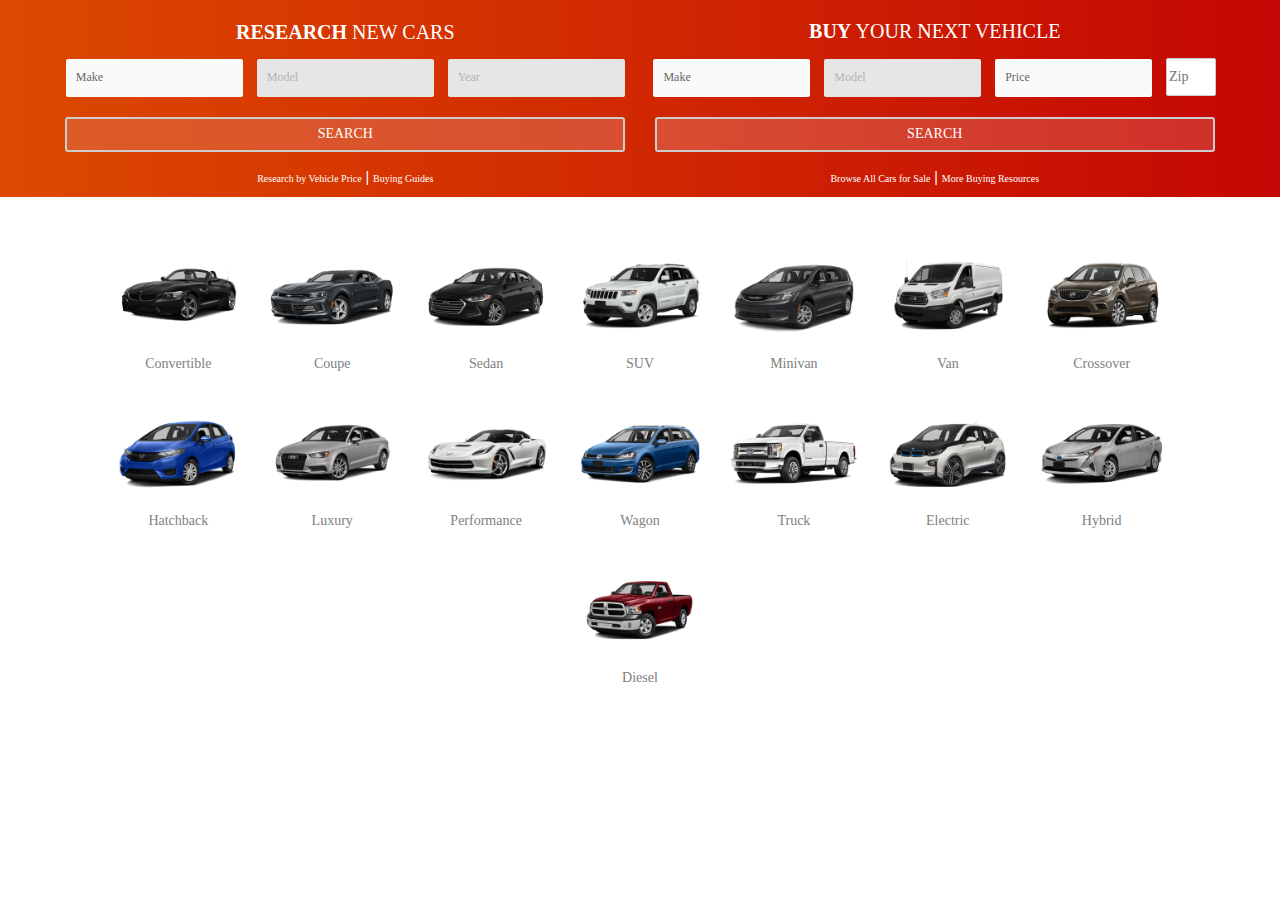
<file: index.html>
<!doctype html>
<html class="no-js" lang="">
    <head>
        <meta charset="utf-8">
        <meta http-equiv="x-ua-compatible" content="ie=edge">
        <title></title>
        <meta name="description" content="">
        <meta name="viewport" content="width=device-width, initial-scale=1">
        
        <!-- Place favicon.ico and apple-touch-icon.png in the root directory -->
        <link rel="apple-touch-icon" href="apple-touch-icon.png">


        <link rel="stylesheet" href="css/main.css"> 
        <meta name="viewport" content="width=device-width, initial-scale=1">
        <link rel="stylesheet" href="https://maxcdn.bootstrapcdn.com/bootstrap/3.3.7/css/bootstrap.min.css">
        <script src="https://ajax.googleapis.com/ajax/libs/jquery/3.2.0/jquery.min.js"></script>
        <script src="https://maxcdn.bootstrapcdn.com/bootstrap/3.3.7/js/bootstrap.min.js"></script>
    </head>
    <body>
        <!-- Enter HTML Content in here -->
        <div id="fullheader">
            <div class="top-container">
                <div class="left">
                    <form class="form-inline">
                        <h2 class="white-text font-all"><span style="font-weight:bold;">RESEARCH</span> NEW CARS</h2>
      
                    </form>
                    <select name="select" id="drop-button">
                        <option selected="">Make</option>
                        <option value="toyota">Toyota</option>
                        <option value="honda">Honda</option>
                        <option value="volvo">Volvo</option>
                        <option value="Mercedes">Mercedes</option>
                    </select>
                     <select id="disable-select">
                        <option selected="">Model</option>
                        <option value="option">Option 1</option>
                        <option value="choice">Option 2</option>
                        <option value="something">Option 3</option>
                        <option value="other">Option 4</option>
                    </select>
                     <select id="disable-select">
                        <option selected="">Year</option>
                        <option value="year-one">2015</option>
                        <option value="year-two">2016</option>
                        <option value="year-three">2017</option>
                        <option value="year-four">2018</option>
                    </select>
                    <p><button type="button" class="button add-margin">SEARCH</button></p>
                    <p style="color:white;"><a class="link">Research by Vehicle Price</a> | <a class="link">Buying Guides</a></p>
                </div>

                <div class="right">
                    <form class="form-inline">
                        <h3 class="white-text font-all"><span style="font-weight:bold;">BUY</span> YOUR NEXT VEHICLE</h3>
                    </form>
                     <select id="drop-button2"><span class="caret"></span>
                        <option selected="">Make</option>
                        <option value="toyota">Toyota</option>
                        <option value="honda">Honda</option>
                        <option value="volvo">Volvo</option>
                        <option value="Mercedes">Mercedes</option>
                    </select>
                     <select id="disable-select2" >
                        <option selected="">Model</option>
                        <option value="option">Option 1</option>
                        <option value="choice">Option 2</option>
                        <option value="something">Option 3</option>
                        <option value="other">Option 4</option>
                    </select>
                     <select id="drop-button2">
                        <option selected="">Price</option>
                        <option value="price-one">10000</option>
                        <option value="price-two">15000</option>
                        <option value="price-three">20000</option>
                        <option value="price-four">300000</option>
                    </select>

                    <input type="text" id="zip" placeholder="Zip" class="zip-input">

                    <p><button type="button" class="button2">SEARCH</button></p>
                    <p style="color:white;"><a class="link">Browse All Cars for Sale</a> | <a class="link">More Buying Resources</a></p>

                </div>
            </div>
        </div>

        <div class="contain">
            <div align="center" class="category">
                <img src="images/convertible.png" style="width:130px"/>
                <div class="name description">Convertible</div>
            </div>
            <div align="center" class="category">
                <img src="images/coupe.png" style="width:130px"/><div class="name description">Coupe</div>
            </div>
            <div align="center" class="category">
                <img src="images/sedan.png" style="width:130px"/>
                <div class="name description">Sedan</div>
            </div>
            <div align="center" class="category">
                <img src="images/suv.png" style="width:130px"/>
                <div class="name description">SUV</div>
            </div>
            <div align="center" class="category">
                <img src="images/minivan.png" style="width:130px"/>
                <div class="name description">Minivan</div>
            </div>
            <div align="center" class="category">
                <img src="images/van.png" style="width:130px"/>
                <div class="name description">Van</div>
            </div>
            <div align="center" class="category">
                <img src="images/crossover.png" style="width:130px"/>
                <div class="name description">Crossover</div>
            </div>
            <div align="center" class="category">
                <img src="images/hatchback.png" style="width:130px"/>
                <div class="name description">Hatchback</div>
            </div>
            <div align="center" class="category">
                <img src="images/luxury.png" style="width:130px"/>
                <div class="name description">Luxury</div>
            </div>
            <div align="center" class="category">
                <img src="images/performance.png" style="width:130px"/>
                <div class="name description">Performance</div>
            </div>
            <div align="center" class="category">
                <img src="images/wagon.png" style="width:130px"/>
                <div class="name description">Wagon</div>
            </div>
            <div align="center" class="category">
                <img src="images/truck.png" style="width:130px"/>
                <div class="name description">Truck</div>
            </div>
            <div align="center" class="category">
                <img src="images/electric.png" style="width:130px"/>
                <div class="name description">Electric</div>
            </div>
            <div align="center" class="category">
                <img src="images/hybrid.png" style="width:130px"/>
                <div class="name description">Hybrid</div>
            </div>
            <div align="center" class="category">
                <img src="images/diesel.png" style="width:130px"/>
                <div class="name description">Diesel</div>
            </div>
        </div>

       
    </body>
</html>
</file>
<file: css/main.css>
#fullheader{
	background-color: red;
	background: linear-gradient(to left, #c40704, #dd4900);
	float:center;
	overflow:auto;
}

.top-container{
	text-align: center;
	margin: 20px 30px 0 30px;
}

.left{
	display: inline-block;
	width:48%;
}

.right{
	display: inline-block;
	width:48%;

}

.font-all{
	font-family:"Tahoma";
	font-weight: 75;
	text-align: center;
}

.white-text{
	color:white;
	font-size:20px;
}

h2{
	display:inline;
	text-align: center;
}
h3{
	display:inline;
	text-align: center;
}

.button{
	background: linear-gradient(to left, #d84e32,#dc5b25);
	color:white;
	border: 2px solid #ccc;
	font-family: "Tahoma";
	margin: 15px 5px 5px 5px;
	height: 35px;
	width: 560px;
	border-radius: 3px;
	
}

.button2{
	background: linear-gradient(to left, #cf3029,#d84e32);
	color:white;
	border: 2px solid #ccc;
	font-family: "Tahoma";
	margin: 15px 5px 5px 5px;
	height: 35px;
	width: 560px;
	border-radius: 3px;

}


select#drop-button,select#drop-button2{
	background-color: white;
	color:#666666;
	border: 1px solid #ccc;
	height: 38px;
	width: 177px;
	font-family: "Tahoma";
	font-size: 12px;
	text-align: left;
	margin: 15px 5px 5px 5px;
	border-radius: 2px;
	-webkit-appearance: none;
	-moz-appearance: none;
	border: 0;  
	background: #fafafa url(http://www.geticket.it/skin/frontend/geticket/default/images/Down_red_arrow.png) no-repeat 95% center;
	text-indent: 0.01px;
	text-overflow: "";
	padding: 10px;
	background-size: 7px;
}

select#drop-button2{
	width: 157px;
}

select#disable-select,select#disable-select2{
	background-color: #e6e6e6;
	color:#b3b3b3;
	border: 1px solid #ccc;
	height: 38px;
	width: 177px;
	font-family: "Tahoma";
	font-size: 12px;
	text-align: left;
	margin: 15px 5px 5px 5px;
	border-radius: 2px;
	-webkit-appearance: none;
	-moz-appearance: none;
	border: 0;  
	background: #e6e6e6 url(https://www.materialui.co/materialIcons/navigation/arrow_drop_down_grey_192x192.png) no-repeat 97% center;
	text-indent: 0.01px;
	text-overflow: "";
	padding: 10px;
	background-size: 17px;
}

select#disable-select2{
	width: 157px;
}

input[type=text].zip-input{
	height: 38px;
	width: 50px;
    border: 1px solid #ccc;
    border-radius: 2px;
    font-family: "Tahoma";
    margin: 15px 5px 5px 5px;
    -webkit-appearance: none;
    -moz-appearance: none;
}

a.link{
	color: white;
	font-family: "Tahoma";
	font-size: 10px;
}

.category {
	display: inline-block;
	padding:10px;
}

.description{
	padding-top:20px;
	padding-bottom: 20px;
	font-size: 14px;
	font-family: "Tahoma";
	color:gray;
}

.contain{
	position: relative;
    border: none;
    text-align: center;
    margin:50px;
}

@media (max-width: 1270px){
	.left,.right{
		width:40%;
	}

	.button, .button2{
		width:100%;
	}
	.drop-button,.drop-button2, #disable-select, #disable-select2{
		width:177px;
	}
}

@media (max-width: 1120px){
	.left,.right{
		width:32%;
	}

	.button, .button2{
		width:100%;
	}
	.drop-button,.drop-button2, #disable-select, #disable-select2{
		width:177px;
	}
}

@media (max-width: 860px){
	.left,.right{
		display: block center;
		width:80%;
	}

	.button, .button2{
		width:100%;
	}

	.drop-button,.drop-button2, #disable-select, #disable-select2{
		width:100%;
	}
}

@media (max-width: 700px){
	.left,.right{
		display: block center;
		width:80%;
	}

	.button, .button2{
		width:100%;
	}

	.drop-button,.drop-button2, #disable-select, #disable-select2{
		width:100%;
	}
}

@media (max-width: 480px){
	.left,.right{
		display: block;
		float: left;
		width:100%;
	}

	.button, .button2{
		width:100%;
	}
	.drop-button,.drop-button2, #disable-select, #disable-select2{
		width:100%;
	}
}
</file>
